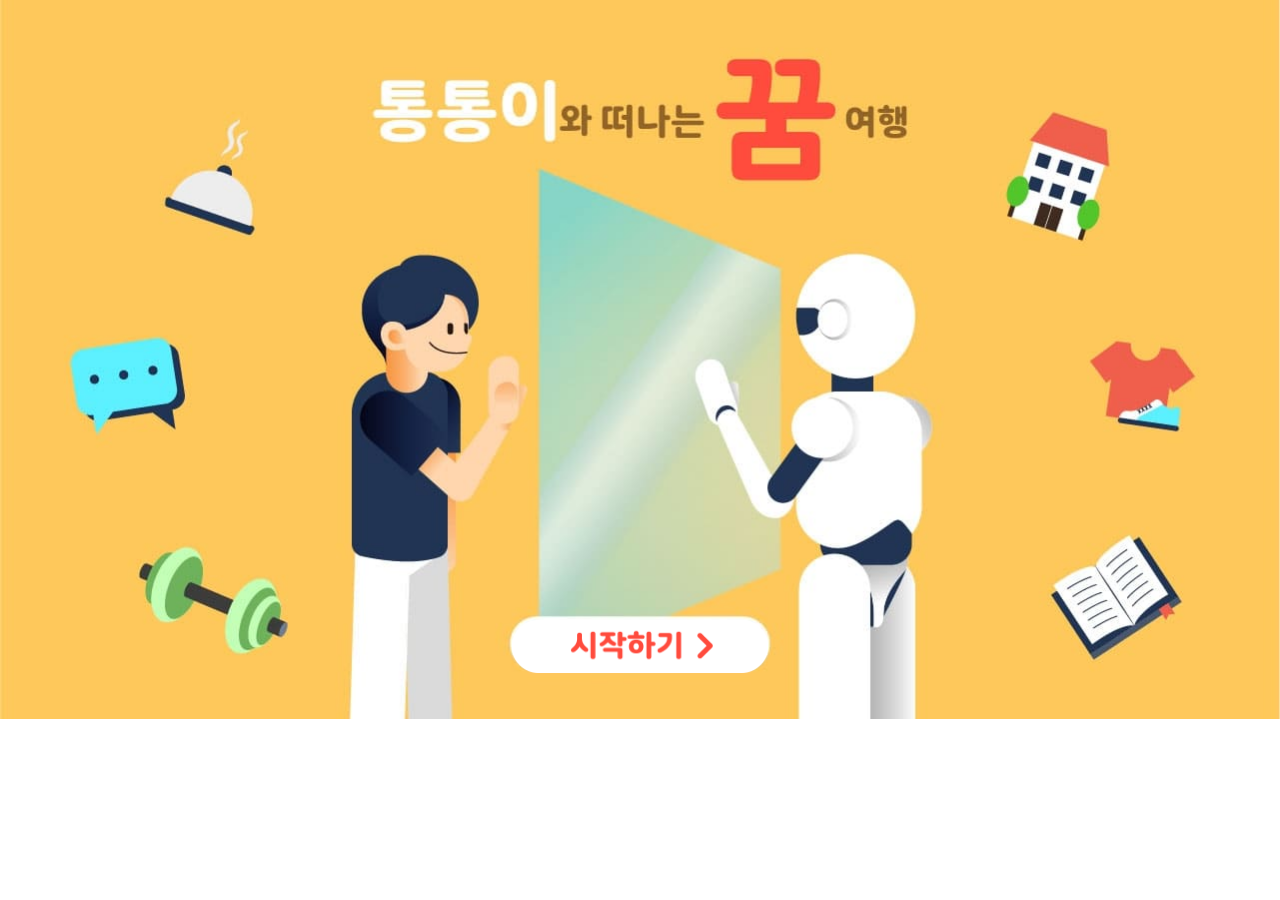
<file: index.html>
<!DOCTYPE html>
<html lang="en">
<head>
    <meta charset="UTF-8">
    <meta http-equiv="X-UA-Compatible" content="IE=edge">
    <meta name="viewport" content="width=device-width, initial-scale=1.0">
    <link rel="stylesheet" href="css/style.css">
    <title>통통이와 떠나는 꿈 여행</title>
</head>
<body>
    <main class="index-main">
        <div class="box-img">
            <img class="bg-img0" src="images/web_1_main.jpg" alt="">
            <a href="home.html"><img class="start-img-btn btneffect0" src="images/btn/web_1_main_btn.jpg" alt=""></a>
        </div>
    </main>
</body>
</html>
</file>
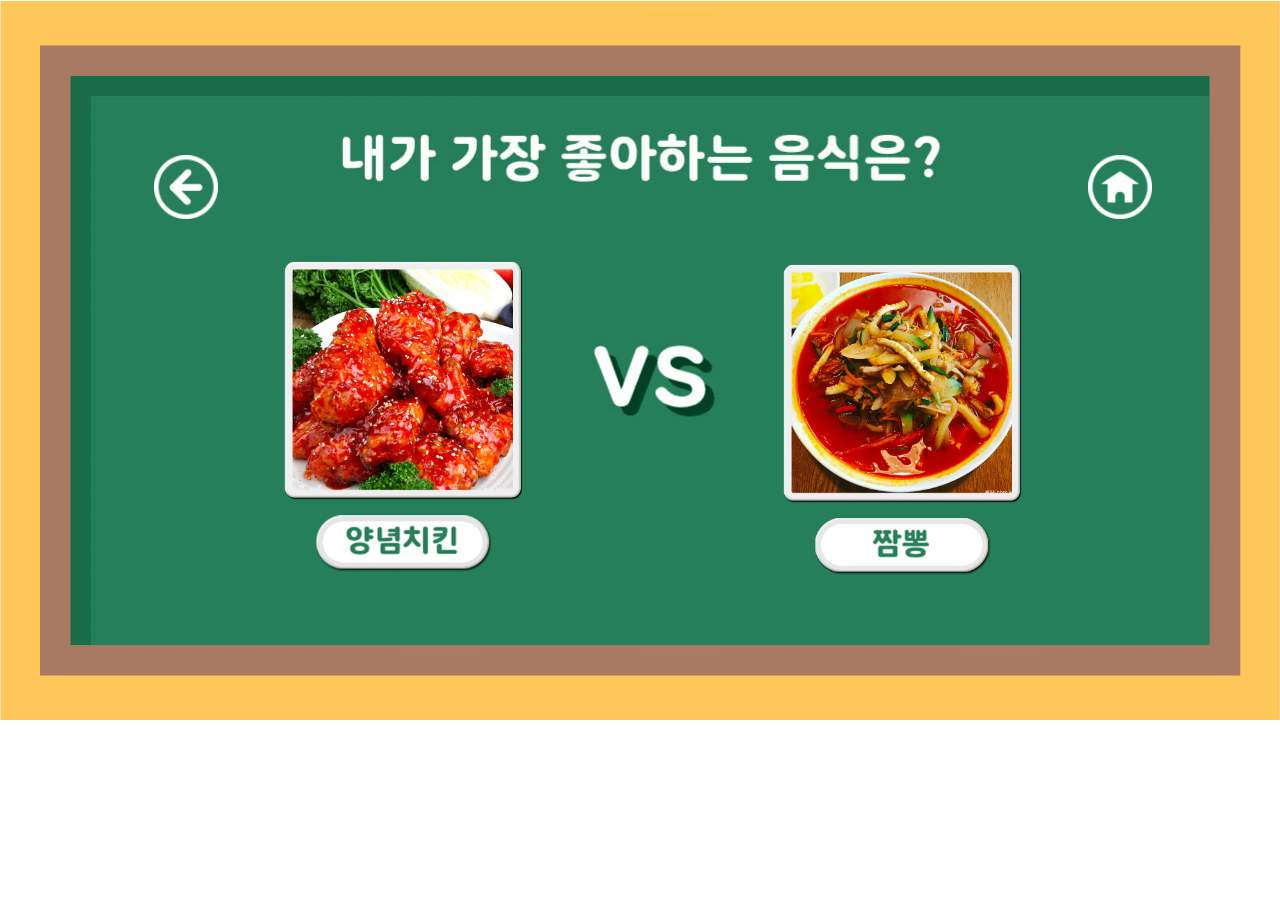
<file: foodcup.html>
<!DOCTYPE html>
<html lang="ko">
<head>
    <meta charset="UTF-8">
    <meta http-equiv="X-UA-Compatible" content="IE=edge">
    <meta name="viewport" content="width=device-width, initial-scale=1.0">
    <link rel="stylesheet" href="css/style.css">
    <title>내가 가장 좋아하는 음식은?</title>
</head>
<body>
    <div id="checkImg0" class="box-img">
        <img class="bg-img0" src="images/background_2.png" alt="">
        <img id="image" class="cup-img0 btneffect0"alt="음식사진1" onclick="change(0)">
        <img id="images" class="cup-img1 btneffect0"alt="음식사진2" onclick="change(1)">
        <a href="home.html"><img class="worldCuphome-btn0 btneffect0" src="images/home.png" alt=""></a>
        <a href="like.html"><img class="worldCupback-btn0 btneffect0" src="images/back.png" alt=""></a>
    </div>
    
    <div id="checkImg1" class="box-img">
        <img class="bg-img1" src="images/background_3.png" alt="">
        <img id="last-img" class="cup-last-img btneffect0">
        <a href="home.html"><img class="worldCuphome-btn0 btneffect0" src="images/home.png" alt=""></a>
        <a href="like.html"><img class="worldCupback-btn0 btneffect0" src="images/back.png" alt=""></a>
    </div> 
    <script src="js/foodcup.js"></script>
</body>
</html>
</file>
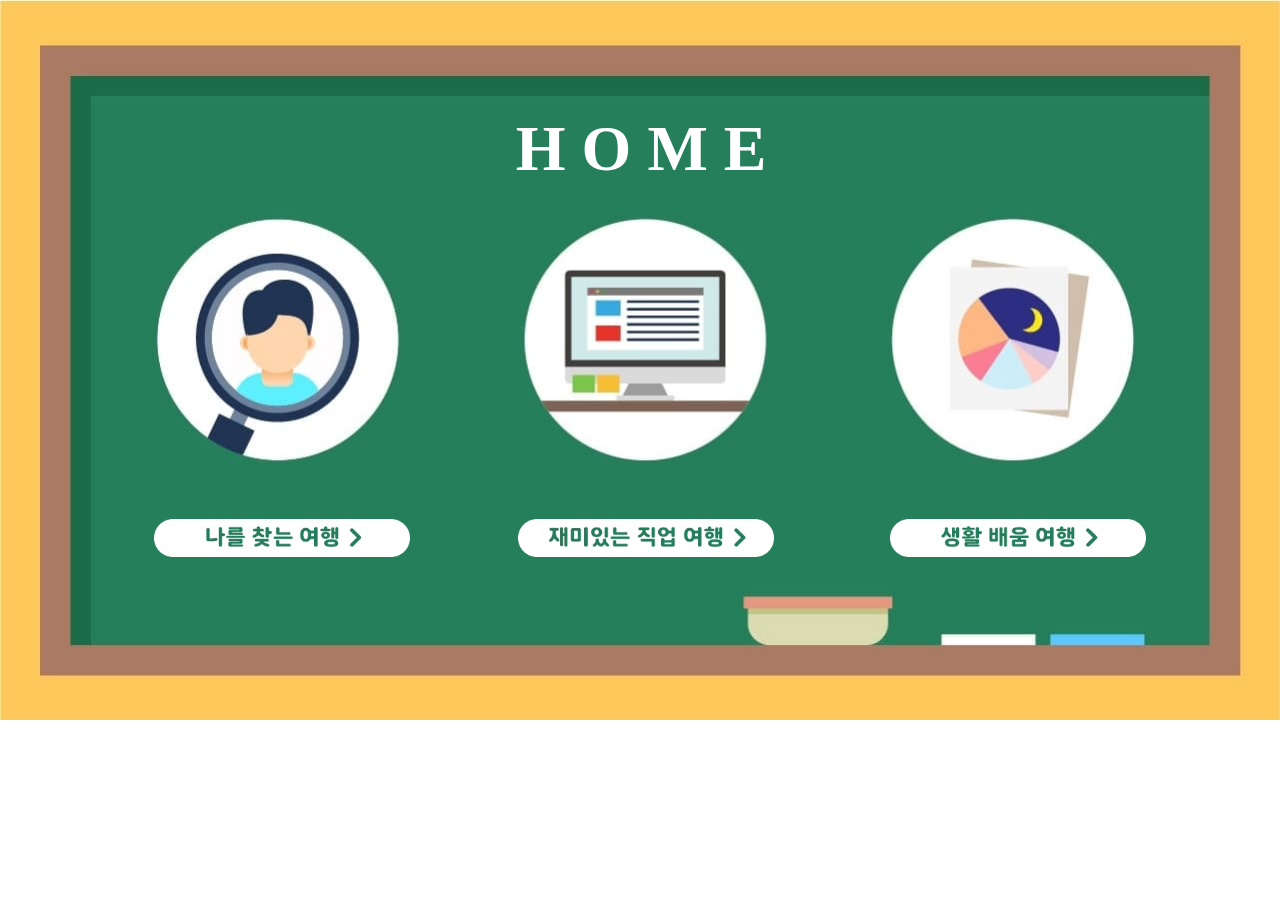
<file: home.html>
<!DOCTYPE html>
<html lang="ko">

<head>
    <meta charset="UTF-8">
    <meta http-equiv="X-UA-Compatible" content="IE=edge">
    <meta name="viewport" content="width=device-width, initial-scale=1.0">
    <link rel="stylesheet" href="css/style.css">
    <title>H O M E</title>
</head>

<body>
    <main>
        <div class="box-img">
            <img class="bg-img0" src="images/web_2page.jpg" alt="">
            <a href="trevle0.html"><img class="three-img-btn0 btneffect0" src="images/btn/web_2page_btn0.png" alt=""></a>
            <a href="jobtrevel.html"><img class="three-img-btn1 btneffect0" src="images/btn/web_2page_btn1.png" alt=""></a>
            <a href="home.html"><img class="three-img-btn2 btneffect0" src="images/btn/web_2page_btn2.png" alt=""></a>
            <div class="txt-home">
                <h1>H O M E</h1>
            </div>
        </div>
    </main>
</body>
</html>
</file>
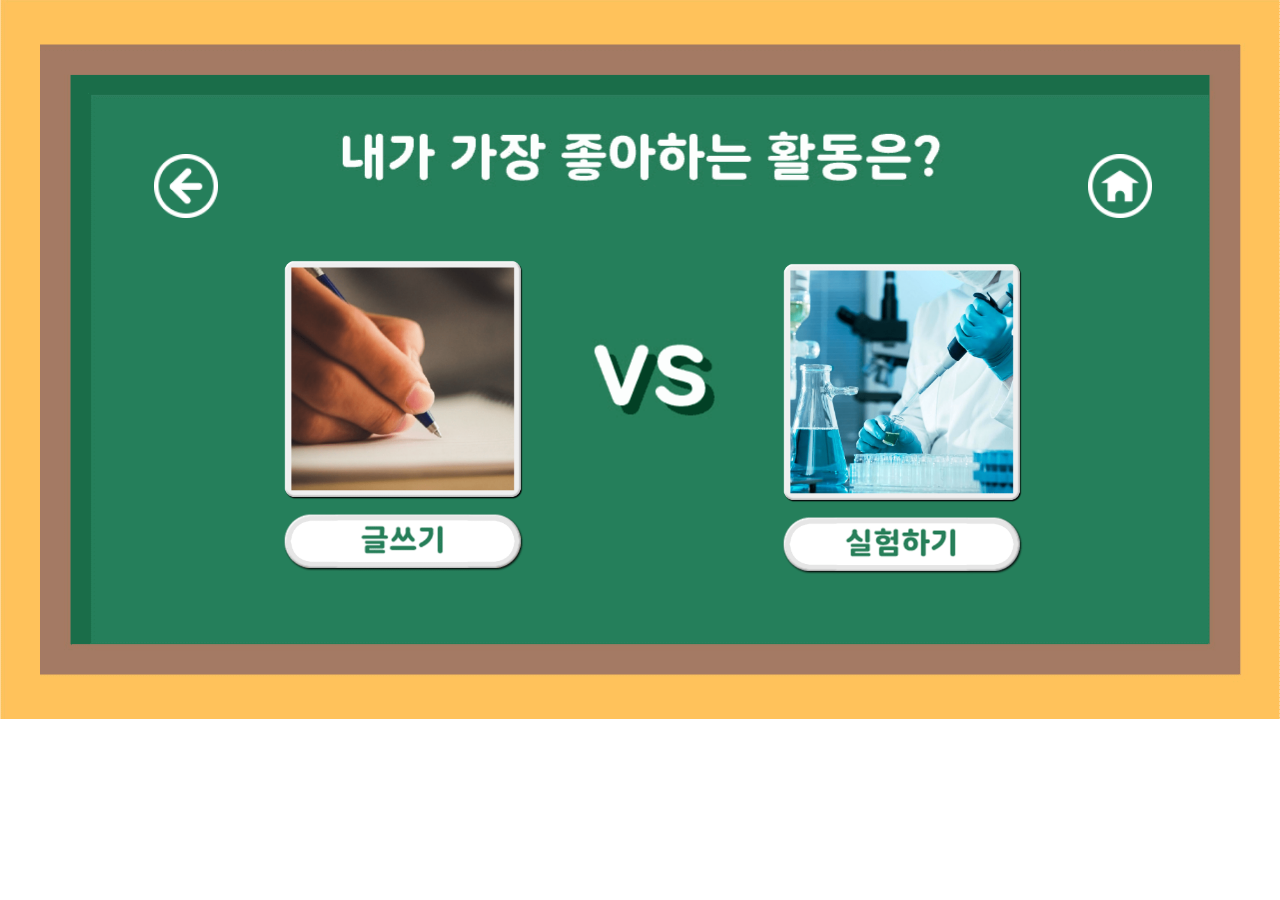
<file: interestcup.html>
<!DOCTYPE html>
<html lang="ko">
<head>
    <meta charset="UTF-8">
    <meta http-equiv="X-UA-Compatible" content="IE=edge">
    <meta name="viewport" content="width=device-width, initial-scale=1.0">
    <link rel="stylesheet" href="css/style.css">
    <title>내가 가장 좋아하는 활동은?</title>
</head>
<body>
    <div id="checkImg0" class="box-img">
        <img class="bg-img0" src="images/web_6page_2.png" alt="">
        <img id="image" class="cup-img0 btneffect0"alt="음식사진1" onclick="change(0)">
        <img id="images" class="cup-img1 btneffect0"alt="음식사진2" onclick="change(1)">
        <a href="home.html"><img class="worldCuphome-btn0 btneffect0" src="images/home.png" alt=""></a>
        <a href="like.html"><img class="worldCupback-btn0 btneffect0" src="images/back.png" alt=""></a>
    </div>
    
    <div id="checkImg1" class="box-img">
        <img class="bg-img1" src="images/background_4.png" alt="">
        <img id="last-img" class="cup-last-img btneffect0">
        <a href="home.html"><img class="worldCuphome-btn0 btneffect0" src="images/home.png" alt=""></a>
        <a href="like.html"><img class="worldCupback-btn0 btneffect0" src="images/back.png" alt=""></a>
    </div> 
    <script src="js/intrestcup.js"></script>
</body>
</html>
</file>
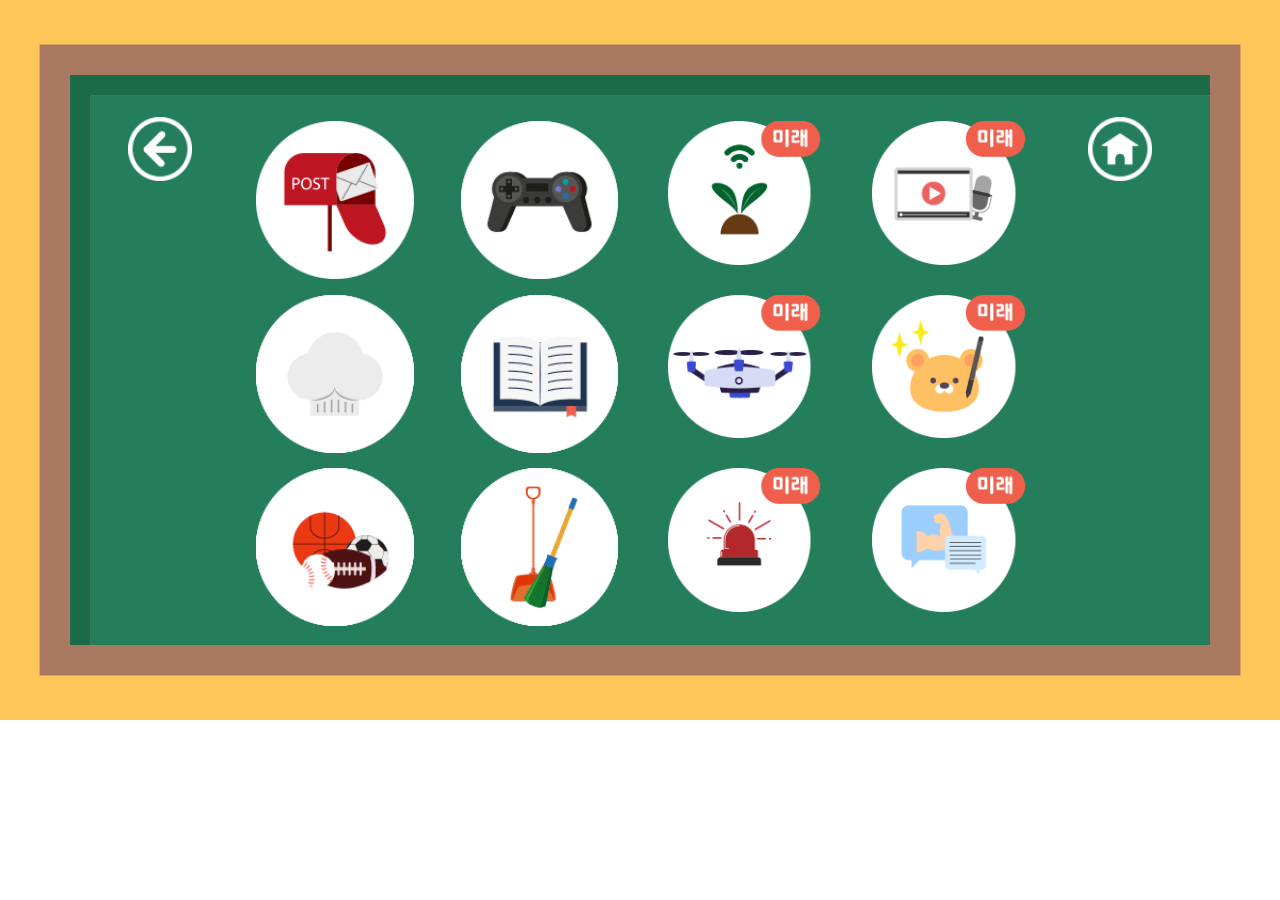
<file: jobtrevel.html>
<!DOCTYPE html>
<html lang="ko">

<head>
    <meta charset="UTF-8">
    <meta http-equiv="X-UA-Compatible" content="IE=edge">
    <meta name="viewport" content="width=device-width, initial-scale=1.0">
    <link rel="stylesheet" href="css/style.css">
    <title>Document</title>
</head>

<body>
    <main>
        <div id="selet-job-img" class="box-img">
            <img class="bg-img0" src="images/background_2.jpg" alt="">
            <div class="item0">
                <a href=""><img onmousedown="changeimg(0)" id="post" class="btn-item btneffect0"
                        src="images/Jobbtn/web_8page_1.png" alt=""></a>
                <a href=""><img onmousedown="changeimg(1)" id="programer" class="btn-item btneffect0"
                        src="images/Jobbtn/web_8page_2.png" alt=""></a>
                <a href=""><img onmousedown="changeimg(2)" id="smartfarm" class="btn-item btneffect0"
                        src="images/Jobbtn/web_8page_7.png" alt=""></a>
                <a href=""><img onmousedown="changeimg(3)" id="creater" class="btn-item btneffect0"
                        src="images/Jobbtn/web_8page_8.png" alt=""></a>
            </div>
            <div class="item0 item1">
                <a href=""><img onmousedown="changeimg(4)" id="cooker" class="btn-item btneffect0"
                        src="images/Jobbtn/web_8page_3.png" alt=""></a>
                <a href=""><img onmousedown="changeimg(5)" id="librarian" class="btn-item btneffect0"
                        src="images/Jobbtn/web_8page_4.png" alt=""></a>
                <a href=""><img onmousedown="changeimg(6)" id="dron" class="btn-item btneffect0"
                        src="images/Jobbtn/web_8page_9.png" alt=""></a>
                <a href=""><img onmousedown="changeimg(7)" id="charecter" class="btn-item btneffect0"
                        src="images/Jobbtn/web_8page_10.png" alt=""></a>
            </div>
            <div class="item0 item2">
                <a href=""><img onmousedown="changeimg(8)" id="athlete" class="btn-item btneffect0"
                        src="images/Jobbtn/web_8page_5.png" alt=""></a>
                <a href=""><img onmousedown="changeimg(9)" id="environment" class="btn-item btneffect0"
                        src="images/Jobbtn/web_8page_6.png" alt=""></a>
                <a href=""><img onmousedown="changeimg(10)" id="disaster" class="btn-item btneffect0"
                        src="images/Jobbtn/web_8page_11.png" alt=""></a>
                <a href=""><img onmousedown="changeimg(11)" id="healthcare" class="btn-item btneffect0"
                        src="images/Jobbtn/web_8page_12.png" alt=""></a>
            </div>
            <div class="previous">
                <a href="home.html"><img class="job-btn-home btneffect0" src="images/home.png" alt=""></a>
                <a href="home.html"><img class="job-btn-back btneffect0" src="images/back.png" alt=""></a>
            </div>
        </div>
        <div id="explanation-job-img">
            <div class="video-pos">
                <video id="video-append" controls width="300px" height="300px" src=""></video>
            </div>
        </div>
    </main>
    <script src="js/jobtrevelbtn.js"></script>
</body>

</html>
</file>
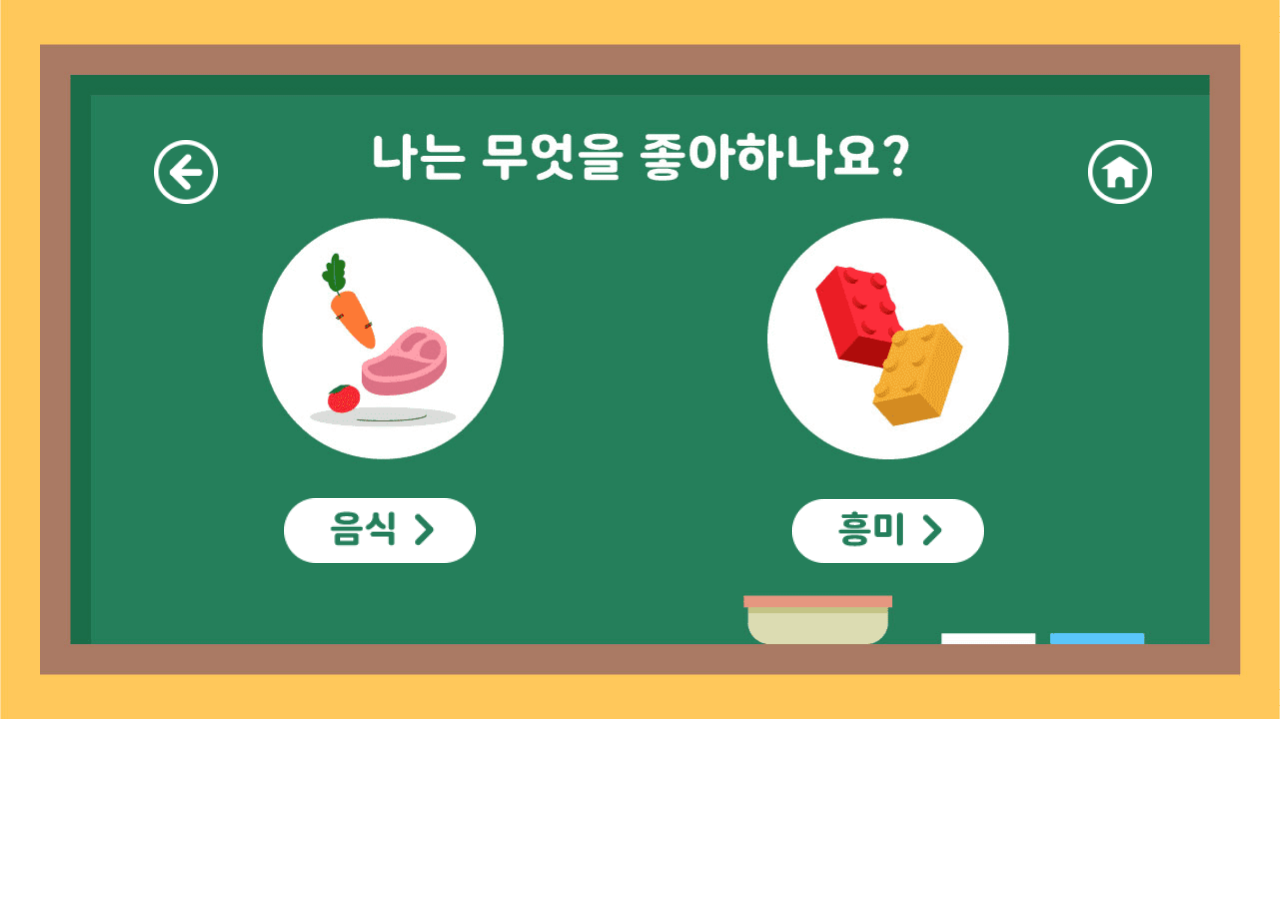
<file: like.html>
<!DOCTYPE html>
<html lang="ko">
<head>
    <meta charset="UTF-8">
    <meta http-equiv="X-UA-Compatible" content="IE=edge">
    <meta name="viewport" content="width=device-width, initial-scale=1.0">
    <link rel="stylesheet" href="css/style.css">
    <title>나는 무엇을 좋아하나요?</title>
</head>
<body>
    <main>
        <div class="box-img">
            <img class="bg-img0" src="images/web_4page.png" alt="">
            <a href="foodcup.html"><img class="like-img-btn0 btneffect0" src="images/btn/web_4page_btn0.png" alt=""></a>
            <a href="interestcup.html"><img class="like-img-btn1 btneffect0" src="images/btn/web_4page_btn1.png" alt=""></a>
        <div class="previous">
            <a href="home.html"><img class="likehome-btn btneffect0" src="images/home.png" alt=""></a>
            <a href="trevle0.html"><img class="likeback-btn btneffect0" src="images/back.png" alt=""></a>
        </div>
        </div>
    </main>
</body>
</html>
</file>
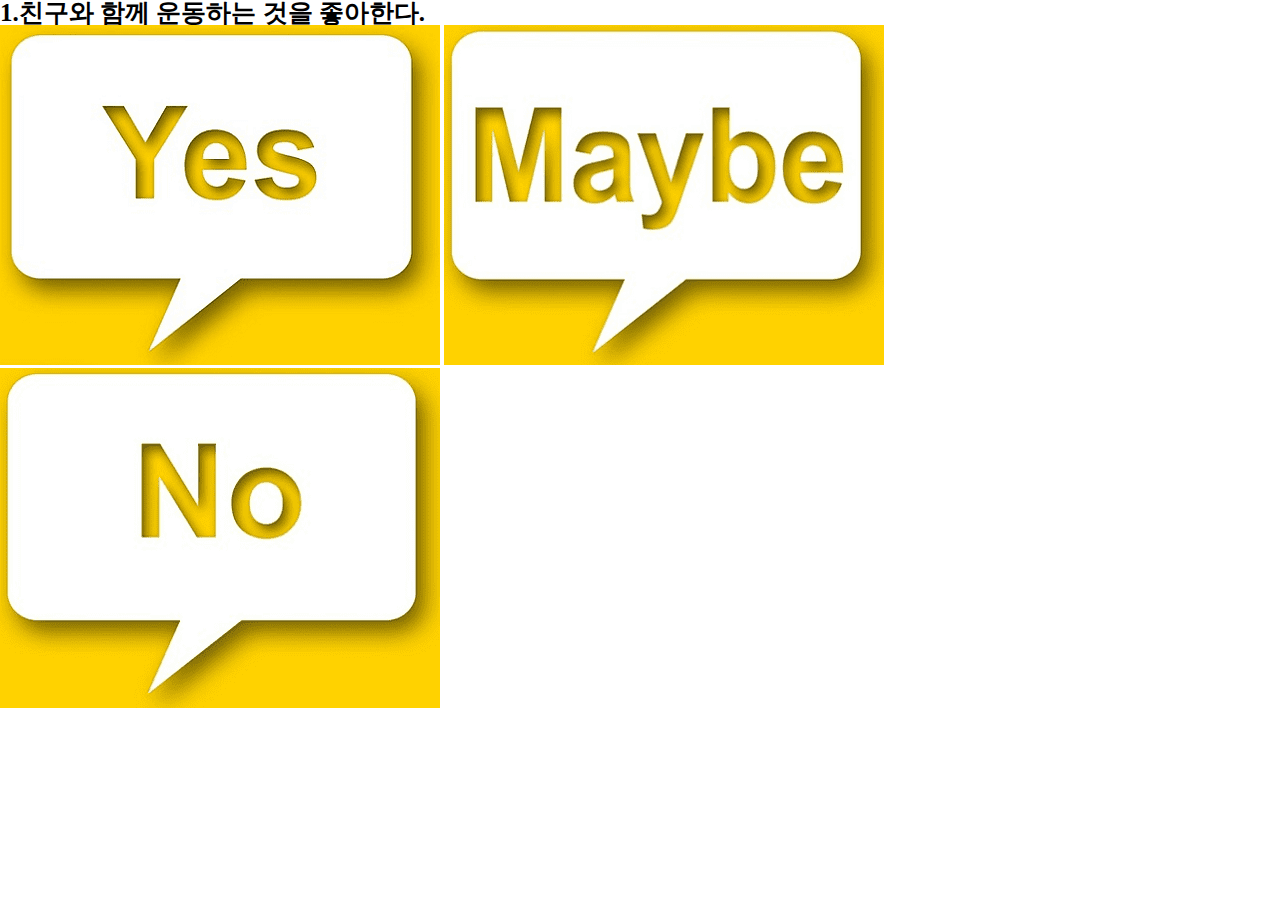
<file: myjob.html>
<!DOCTYPE html>
<html lang="ko">
<head>
    <meta charset="UTF-8">
    <meta http-equiv="X-UA-Compatible" content="IE=edge">
    <meta name="viewport" content="width=device-width, initial-scale=1.0">
    <link rel="stylesheet" href="css/style.css">
    <title>나에게 어울리는 직업을 알아볼까요?</title>
</head>
<body>

    <div>
        <h3 id = "str-question" class="questionstyle"></h3>
        <p id="str-explanation"></p>
    </div>
    <img id="clickchoice-yes" src="images/yesno/yes.png" class = "yes" onclick="checklist(0)">
    <img id="clickchoice-maybe" src="images/yesno/maybe.png" class = "maybe"onclick="checklist(1)">
    <img id="clickchoice-no" src="images/yesno/no.png" class = "no"onclick="checklist(2)">

    <script src="js/myjob.js"></script>
</body>
</html>
</file>
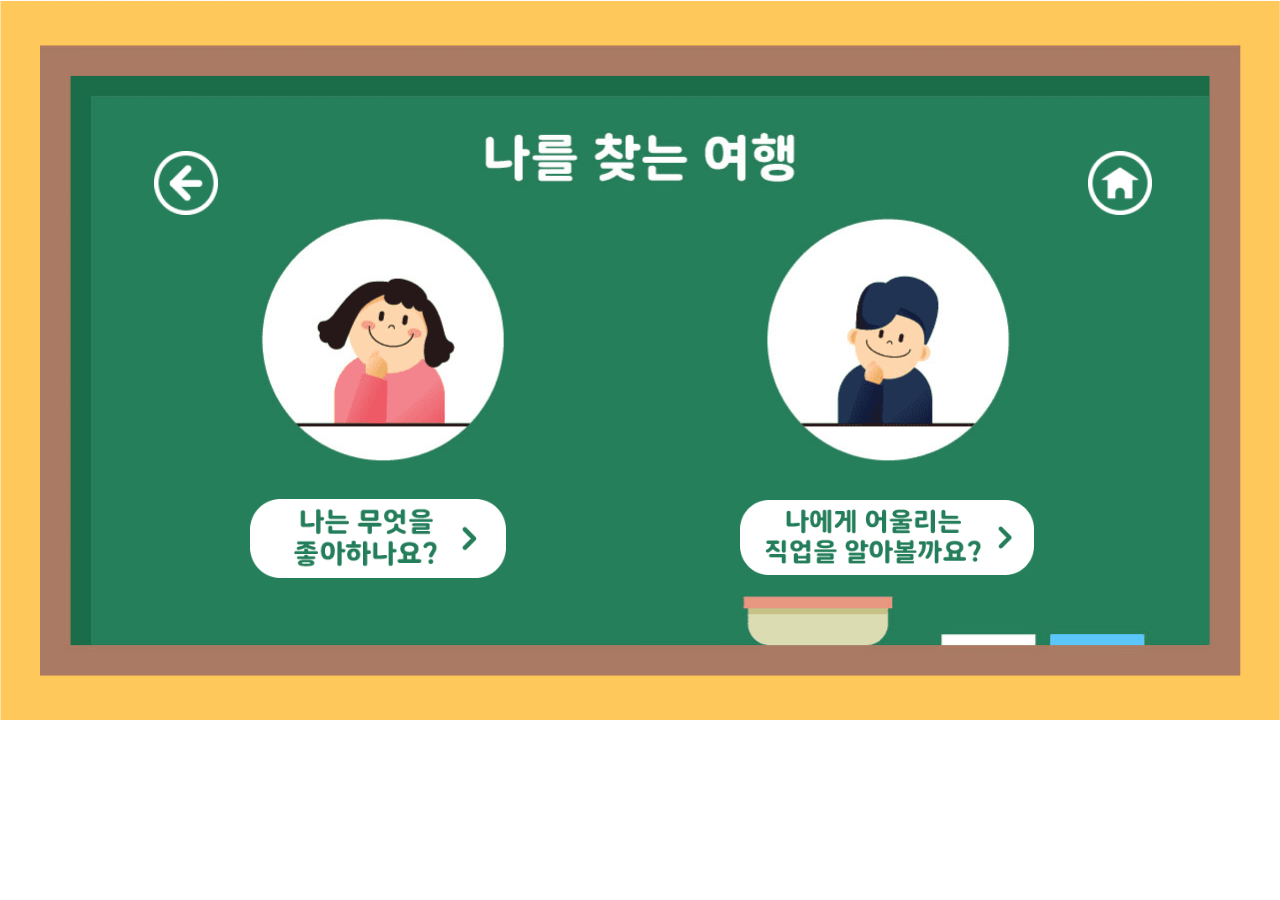
<file: trevle0.html>
<!DOCTYPE html>
<html lang="eko">
<head>
    <meta charset="UTF-8">
    <meta http-equiv="X-UA-Compatible" content="IE=edge">
    <meta name="viewport" content="width=device-width, initial-scale=1.0">
    <link rel="stylesheet" href="css/style.css">
    <title>나를 찾는 여행</title>
</head>
<body>
    <body>
        <main>
            <div class="box-img">
                <img class="bg-img0" src="images/web_3page.png" alt="">
                <a href="like.html"><img class="two-img-btn0 btneffect0" src="images/btn/web_3page_btn0.png" alt=""></a>
                <a href="myjob.html"><img class="two-img-btn2 btneffect0" src="images/btn/web_3page_btn1.png" alt=""></a>
            <div class="previous">
                <a href="home.html"><img class="home-btn btneffect0" src="images/home.png" alt=""></a>
                <a href="home.html"><img class="back-btn btneffect0" src="images/back.png" alt=""></a>
            </div>
            </div>
        </main>
    </body>
</body>
</html>
</file>
<file: css/style.css>
/*#region ResetCode*/
html, body, div, span, applet, object, iframe,
h1, h2, h3, h4, h5, h6, p, blockquote, pre,
a, abbr, acronym, address, big, cite, code,
del, dfn, em, img, ins, kbd, q, s, samp,
small, strike, strong, sub, sup, tt, var,
b, u, i, center,
dl, dt, dd, ol, ul, li,
fieldset, form, label, legend,
table, caption, tbody, tfoot, thead, tr, th, td,
article, aside, canvas, details, embed,
figure, figcaption, footer, header, hgroup,
menu, nav, output, ruby, section, summary,
time, mark, audio, video {
	margin: 0;
	padding: 0;
	border: 0;
	font-size: 100%;
	font: inherit;
	vertical-align: baseline
}
article, aside, details, figcaption, figure,
footer, header, hgroup, menu, nav, section {
	display: block
}
body {
	line-height: 1
}
ol, ul {
	list-style: none
}
blockquote, q {
	quotes: none
}
blockquote:before, blockquote:after,
q:before, q:after {
	content: '';
	content: none
}
table {
	border-collapse: collapse;
	border-spacing: 0
}
/*#endregion ResetCode*/
/*#region BackGround_img*/
.index-main,
.box-img,
.bg-img0,
.bg-img1{
    width: 100%;
    position: relative
}
.cup-img0,
.cup-img1,
.cup-last-img{
    display: block;
    width: 20%;
    height: auto;
    margin-top: -36.5%;
    margin-left: 21.5%;
    cursor: pointer
}
.cup-img1{
    margin-top: -24.8%;
    margin-left: 60.5%;
}
.cup-last-img{
    margin-top: -36.3%;
    margin-left: 40.5%;
}
/*#endregion BackGround_img*/
/*#region btnPos*/
/* 버튼 효과 */
.btneffect0{
    -webkit-transform:scale(1);
    -moz-transform:scale(1);
    -ms-transform:scale(1);
    -o-transform:scale(1);
    transform:scale(1);
    -webkit-transition:.5s;
    -moz-transition:.5s;
    -ms-transition:.5s;
    -o-transition:.5s;
    transition:.5s
}
.btneffect0{
    overflow: hidden
}
.btneffect0:active{
    -webkit-transform:scale(1.5);
    -moz-transform:scale(1.5);
    -ms-transform:scale(1.5);
    -o-transform:scale(1.5);
    transform:scale(1.5)
}
.start-img-btn{
    display: block;
    width: 20%;
    height: auto;
    margin-top: -8%;
    margin-left: 40%
}
.three-img-btn0,
.three-img-btn1,
.three-img-btn2{
    display: block;
    width: 20%;
    height: auto;
    margin-top: -16%;
    margin-left: 12%
}
.three-img-btn1{
    margin-top: -3%;
    margin-left: 40.5%
}
.three-img-btn2{
    margin-top: -3%;
    margin-left: 69.5%
}
.two-img-btn0,
.two-img-btn1,
.two-img-btn2{
    display: block;
    width: 20%;
    height: auto;
    margin-top: -17.5%;
    margin-left: 19.5%
}
.two-img-btn1{
    margin-top: -5.7%;
    margin-left: 58.5%
}
.two-img-btn2{
    width: 23%;
    margin-top: -6.1%;
    margin-left: 57.8%
}
.like-img-btn0,
.like-img-btn1{
    display: block;
    width: 15%;
    height: auto;
    margin-top: -17.5%;
    margin-left: 22.2%
}
.like-img-btn1{
    margin-top: -5%;
    margin-left: 61.9%
}
.home-btn,
.back-btn,
.likehome-btn,
.likeback-btn,
.worldCuphome-btn0,
.worldCupback-btn0{
    display: block;
    width: 5%;
    height: auto;
    margin-top: -33.1%;
    margin-left: 85%
}
.back-btn,
.likeback-btn,
.worldCupback-btn0{
    margin-top: -5%;
    margin-left: 12%
}
.job-btn-home,
.job-btn-back{
    display: block;
    width: 5%;
    height: auto;
    margin-top: -40%;
    margin-left: 85%
}
.job-btn-back{
    margin-top: -5%;
    margin-left: 10%
}
/* jobtrevel btn-pos */
.item0{
    position: relative;
    display: grid;
    grid-template-columns: 20% 20% 20% 20%;
    margin-left: 20%;
    margin-top: -47%;
}
.item1{
    margin-top: 1%;
}
.item2{
    margin-top: 1%;
}
.btn-item{
    width: 77%;
}
/*#endregion btnPos*/
/*#region textPos*/
.txt-home{
    color: white;
    position: absolute;
    font-size: 5vw;
    font-weight: bold;
    top: 21%;
    left: 40.3%
}
.questionstyle{
    font-size: 25px;
    font-weight: bold;
}
/*#endregion textPos*/
</file>
